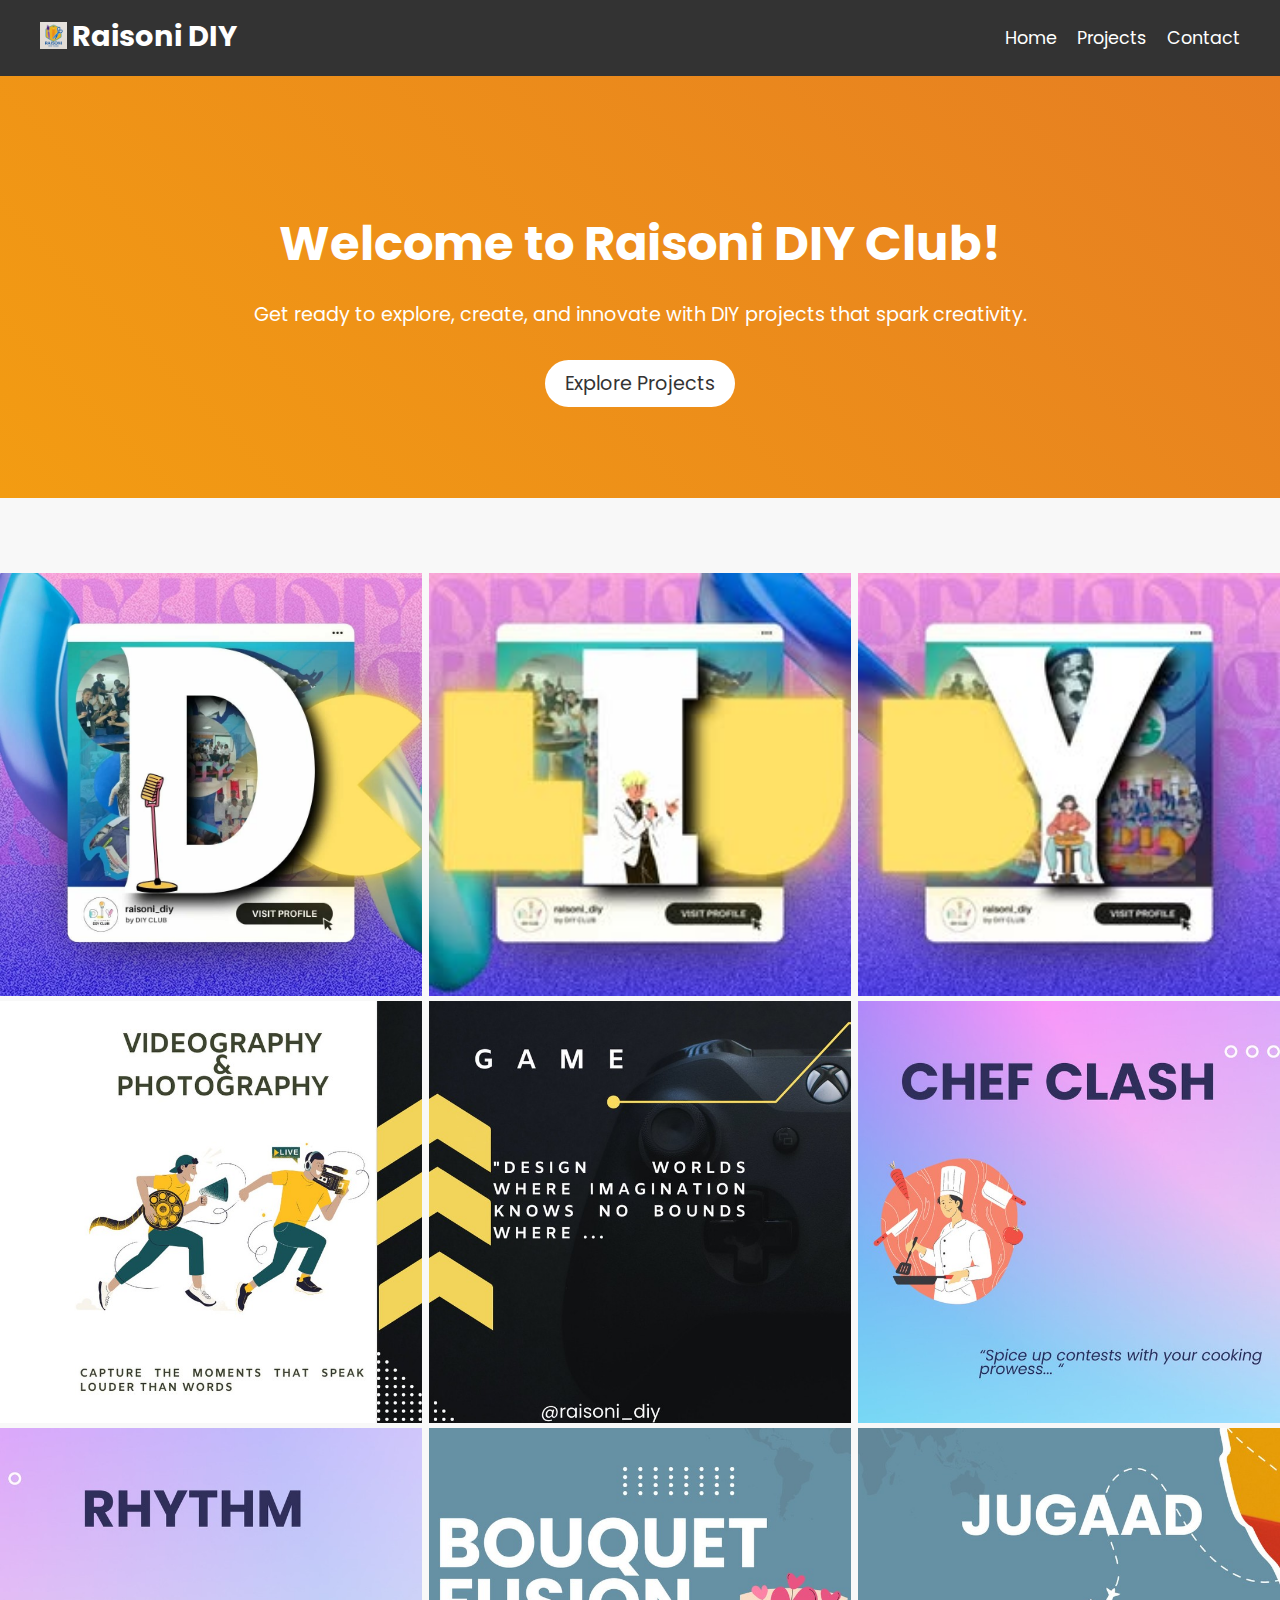
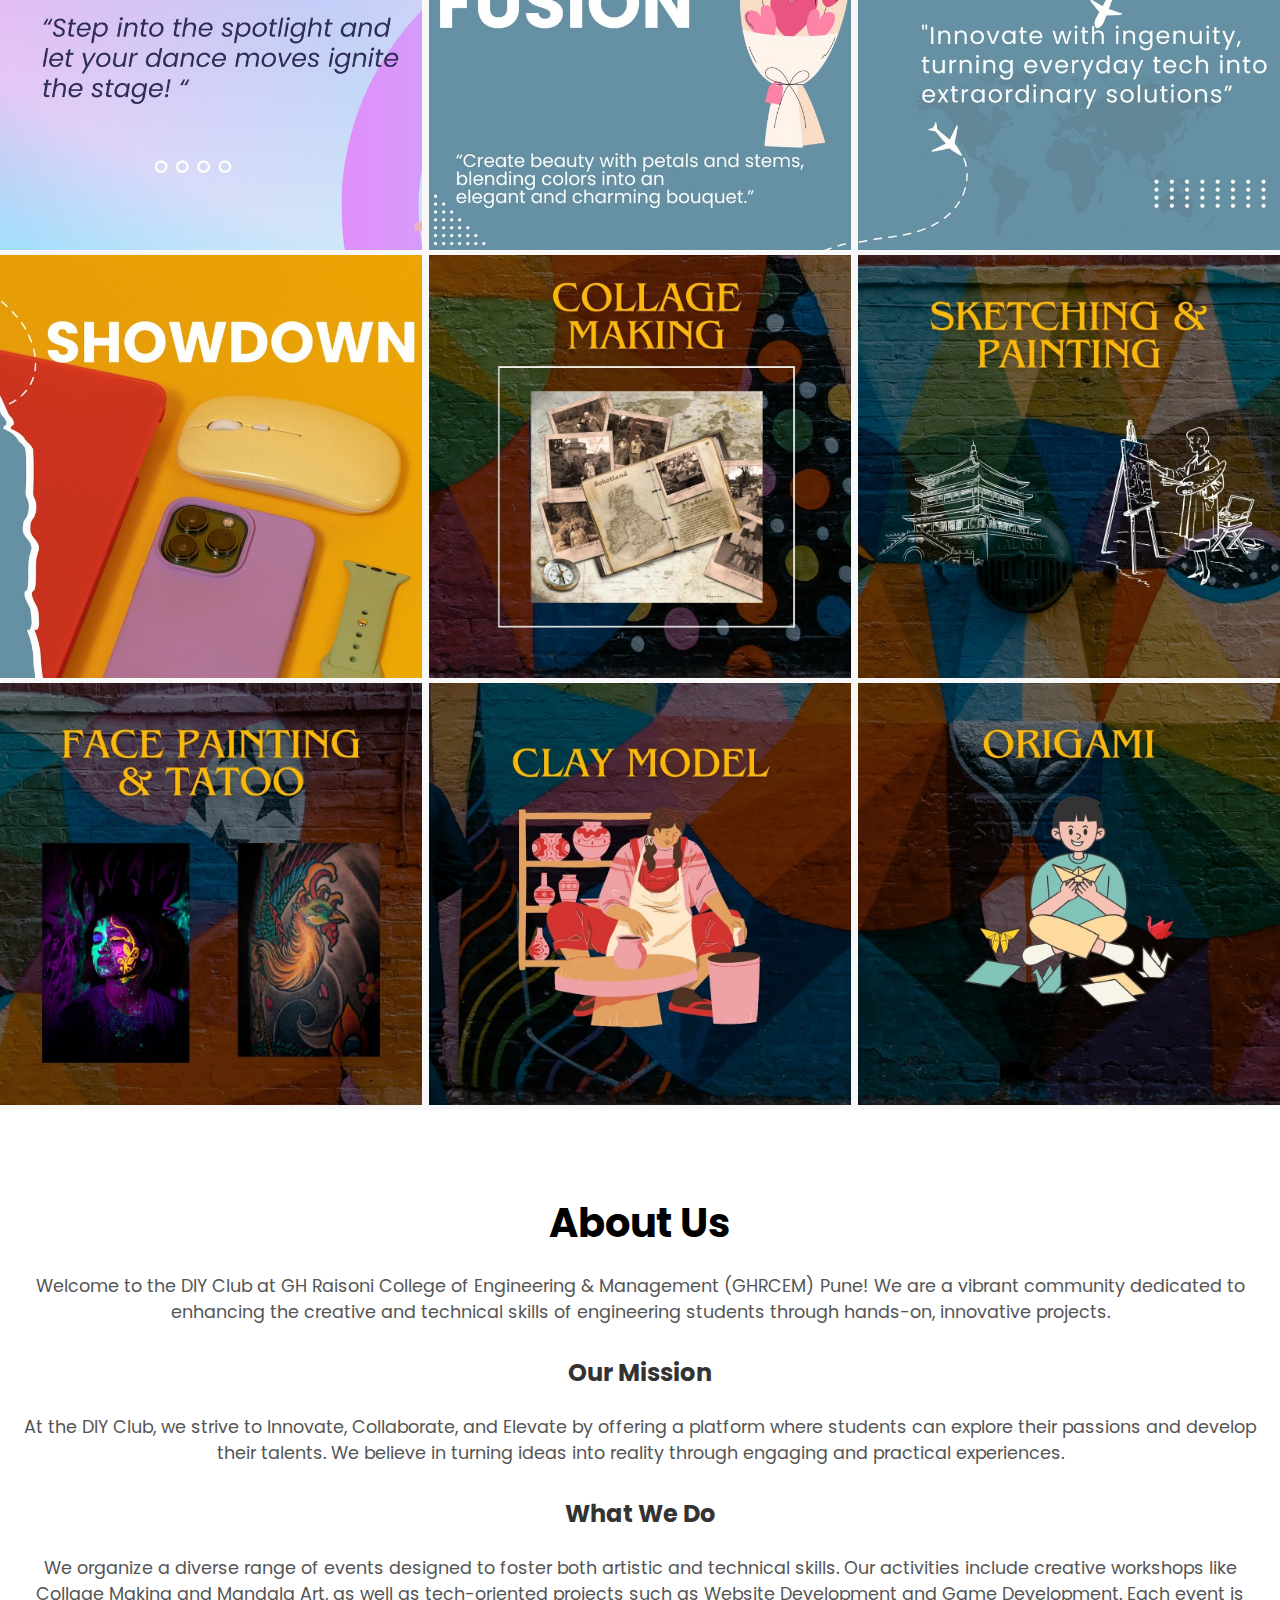
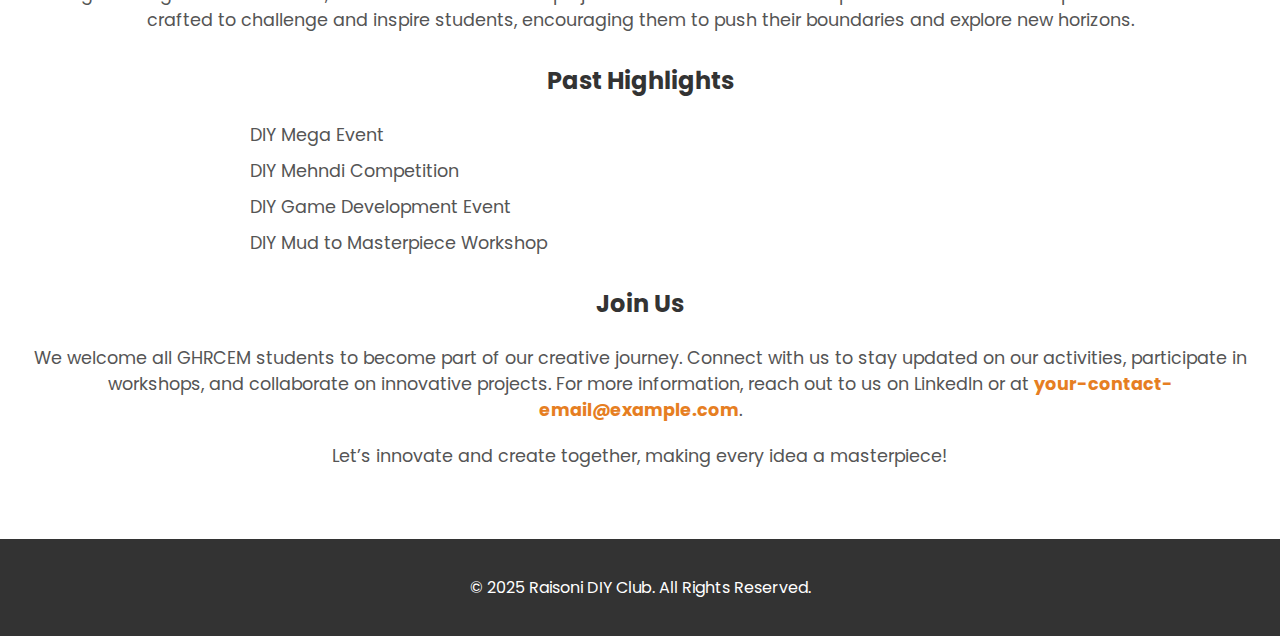
<file: index.html>
<!DOCTYPE html>
<html lang="en">
<head>
    <meta charset="UTF-8">
    <meta name="viewport" content="width=device-width, initial-scale=1.0">
    <meta name="description" content="Welcome to Raisoni DIY Club. Join us for fun and creative DIY projects!">
    <title>Raisoni DIY Club</title>
    <link rel="icon" type="Image/png" href="IMG/Logo.jpg">
    <link rel="stylesheet" href="styles.css">
    <link href="https://fonts.googleapis.com/css2?family=Poppins:wght@300;400;600&display=swap" rel="stylesheet">
</head>
<body>
    <!-- Navigation Bar -->
    <header>
        <nav>
            <div class="logo" style="display: flex;">
                <section style="padding-right: 5px; padding-top: 3px;">
                <img src="IMG/Logo.jpg" width="27px" alt="DIY Club Logo">
                </section>
                Raisoni DIY
            </div>
            <ul>
                <li><a href="index.html">Home</a></li>
                <li><a href="project.html">Projects</a></li>
                <li><a href="contact.html">Contact</a></li>
            </ul>
        </nav>
    </header>

    <!-- Hero Section -->
    <section class="hero">
        <div class="hero-content">
            <h1>Welcome to Raisoni DIY Club!</h1>
            <p>Get ready to explore, create, and innovate with DIY projects that spark creativity.</p>
            <a href="project.html" class="btn">Explore Projects</a>
        </div>
    </section>

    <br>
    <br>
    <br>

    <section>
        <section style="display: flex; justify-content: space-between; padding-bottom: 5px;" >
            <img src="IMG/1.jpg" width="33%" alt="Img1">
            <img src="IMG/2.jpg" width="33%" alt="Img1">
            <img src="IMG/3.jpg" width="33%" alt="Img1">
        </section>
        <section style="display: flex; justify-content: space-between; padding-bottom: 5px;" >
            <img src="IMG/4.jpg" width="33%" alt="Img1">
            <img src="IMG/5.jpg" width="33%" alt="Img1">
            <img src="IMG/6.jpg" width="33%" alt="Img1">
        </section>
        <section style="display: flex; justify-content: space-between; padding-bottom: 5px;" >
            <img src="IMG/7.jpg" width="33%" alt="Img1">
            <img src="IMG/8.jpg" width="33%" alt="Img1">
            <img src="IMG/9.jpg" width="33%" alt="Img1">
        </section>
        <section style="display: flex; justify-content:space-between; padding-bottom: 5px;" >
            <img src="IMG/10.jpg" width="33%" alt="Img1">
            <img src="IMG/17.jpg" width="33%" alt="Img1">
            <img src="IMG/13.jpg" width="33%" alt="Img1">
        </section>
        <section style="display: flex; justify-content: space-between; padding-bottom: 5px;" >
            <img src="IMG/14.jpg" width="33%" alt="Img1">
            <img src="IMG/15.jpg" width="33%" alt="Img1">
            <img src="IMG/16.jpg" width="33%" alt="Img1">
        </section>

    <!-- About Us Section -->
    <section class="about">
        <div class="container">
            <h2>About Us</h2>
            <p>Welcome to the DIY Club at GH Raisoni College of Engineering & Management (GHRCEM) Pune! We are a vibrant community dedicated to enhancing the creative and technical skills of engineering students through hands-on, innovative projects.</p>
            
            <h3>Our Mission</h3>
            <p>At the DIY Club, we strive to Innovate, Collaborate, and Elevate by offering a platform where students can explore their passions and develop their talents. We believe in turning ideas into reality through engaging and practical experiences.</p>
            
            <h3>What We Do</h3>
            <p>We organize a diverse range of events designed to foster both artistic and technical skills. Our activities include creative workshops like Collage Making and Mandala Art, as well as tech-oriented projects such as Website Development and Game Development. Each event is crafted to challenge and inspire students, encouraging them to push their boundaries and explore new horizons.</p>
            
            <h3>Past Highlights</h3>
            <ul>
                <li>DIY Mega Event</li>
                <li>DIY Mehndi Competition</li>
                <li>DIY Game Development Event</li>
                <li>DIY Mud to Masterpiece Workshop</li>
            </ul>
            
            <h3>Join Us</h3>
            <p>We welcome all GHRCEM students to become part of our creative journey. Connect with us to stay updated on our activities, participate in workshops, and collaborate on innovative projects. For more information, reach out to us on LinkedIn or at <a href="mailto:your-contact-email@example.com">your-contact-email@example.com</a>.</p>
            
            <p>Let’s innovate and create together, making every idea a masterpiece!</p>
        </div>
    </section>

    <!-- Footer -->
    <footer>
        <p>&copy; 2025 Raisoni DIY Club. All Rights Reserved.</p>
    </footer>

</body>
</html>
</file>
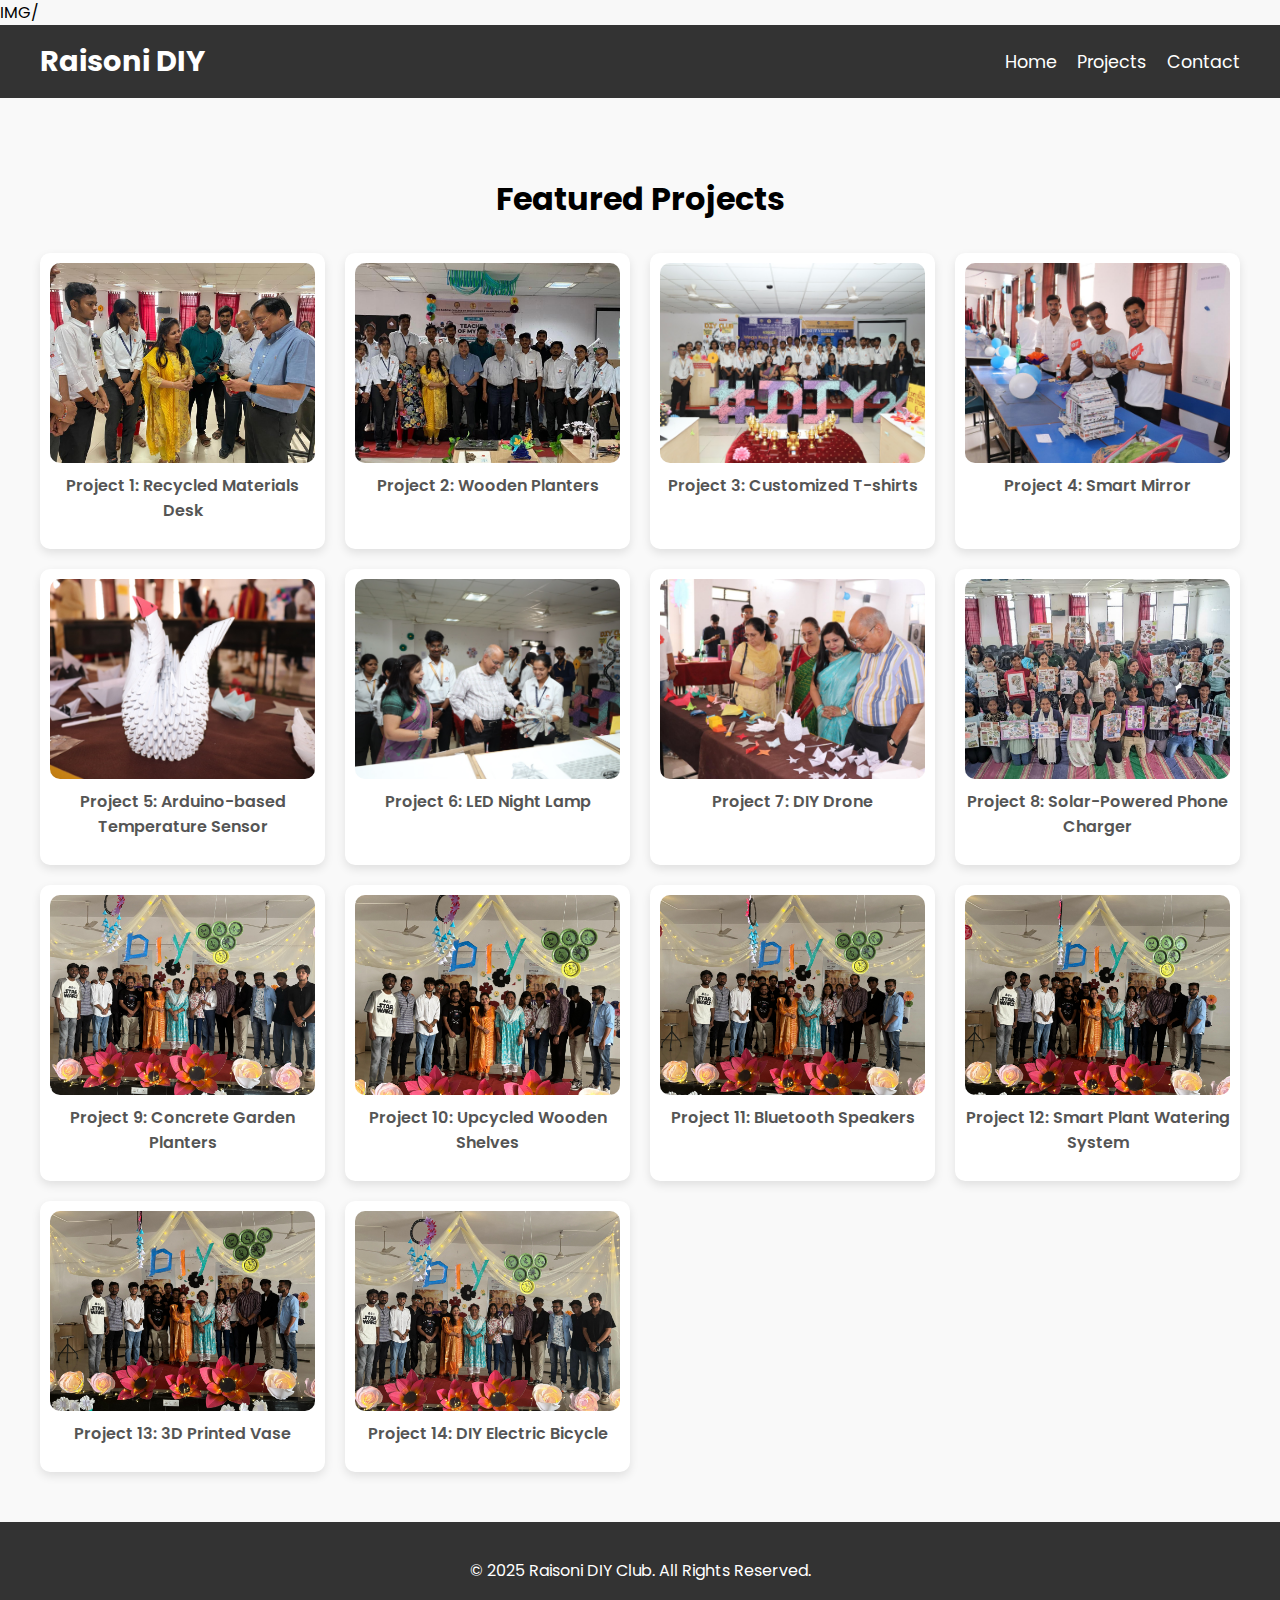
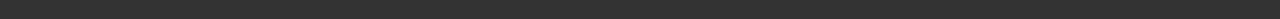
<file: project.html>
IMG/<!DOCTYPE html>
<html lang="en">
<head>
    <meta charset="UTF-8">
    <meta name="viewport" content="width=device-width, initial-scale=1.0">
    <meta name="description" content="Browse DIY projects and get inspired!">
    <title>DIY Projects | Raisoni DIY</title>
    <link rel="icon" type="Image/png" href="IMG/Logo.jpg">
    <link rel="stylesheet" href="styles.css">
    <link href="https://fonts.googleapis.com/css2?family=Poppins:wght@300;400;600&display=swap" rel="stylesheet">
</head>
<body>
    <!-- Navigation Bar -->
    <header>
        <nav>
            <div class="logo">Raisoni DIY</div>
            <ul>
                <li><a href="index.html">Home</a></li>
                <li><a href="project.html">Projects</a></li>
                <li><a href="contact.html">Contact</a></li>
            </ul>
        </nav>
    </header>

    <!-- Projects Section -->
    <section class="projects">
        <div class="container">
            <h2>Featured Projects</h2>

            <!-- Image Grid Section -->
            <div class="image-grid">
                <!-- 14 Images -->
                <div class="image-item">
                    <img src="IMG/IMG-20250409-WA0008.jpg" alt="Project 1">
                    <p>Project 1: Recycled Materials Desk</p>
                </div>
                <div class="image-item">
                    <img src="IMG/IMG-20250409-WA0001.jpg" alt="Project 2">
                    <p>Project 2: Wooden Planters</p>
                </div>
                <div class="image-item">
                    <img src="IMG/IMG-20250409-WA0002.jpg" alt="Project 3">
                    <p>Project 3: Customized T-shirts</p>
                </div>
                <div class="image-item">
                    <img src="IMG/IMG-20250409-WA0003.jpg" alt="Project 4">
                    <p>Project 4: Smart Mirror</p>
                </div>
                <div class="image-item">
                    <img src="IMG/IMG-20250409-WA0004.jpg" alt="Project 5">
                    <p>Project 5: Arduino-based Temperature Sensor</p>
                </div>
                <div class="image-item">
                    <img src="IMG/IMG-20250409-WA0005.jpg" alt="Project 6">
                    <p>Project 6: LED Night Lamp</p>
                </div>
                <div class="image-item">
                    <img src="IMG/IMG-20250409-WA0006.jpg" alt="Project 7">
                    <p>Project 7: DIY Drone</p>
                </div>
                <div class="image-item">
                    <img src="IMG/IMG-20250409-WA0007.jpg" alt="Project 8">
                    <p>Project 8: Solar-Powered Phone Charger</p>
                </div>
                <div class="image-item">
                    <img src="IMG/IMG-20250409-WA0009.jpg" alt="Project 9">
                    <p>Project 9: Concrete Garden Planters</p>
                </div>
                <div class="image-item">
                    <img src="IMG/IMG-20250409-WA0010.jpg" alt="Project 10">
                    <p>Project 10: Upcycled Wooden Shelves</p>
                </div>
                <div class="image-item">
                    <img src="IMG/IMG-20250409-WA0011.jpg" alt="Project 11">
                    <p>Project 11: Bluetooth Speakers</p>
                </div>
                <div class="image-item">
                    <img src="IMG/IMG-20250409-WA0012.jpg" alt="Project 12">
                    <p>Project 12: Smart Plant Watering System</p>
                </div>
                <div class="image-item">
                    <img src="IMG/IMG-20250409-WA0013.jpg" alt="Project 13">
                    <p>Project 13: 3D Printed Vase</p>
                </div>
                <div class="image-item">
                    <img src="IMG/IMG-20250409-WA0014.jpg" alt="Project 14">
                    <p>Project 14: DIY Electric Bicycle</p>
                </div>
            </div>
        </div>
    </section>

    <!-- Footer -->
    <footer>
        <p>&copy; 2025 Raisoni DIY Club. All Rights Reserved.</p>
    </footer>
</body>
</html>
</file>
<file: styles.css>
/* General Styles */
body {
    font-family: 'Poppins', sans-serif;
    margin: 0;
    padding: 0;
    box-sizing: border-box;
    background-color: #f8f8f8;
}

a {
    text-decoration: none;
    color: inherit;
}

ul {
    list-style: none;
    padding: 0;
    margin: 0;
}

/* Header (Navigation Bar) */
header {
    background-color: #333;
    color: white;
    padding: 15px 0;
}

header nav {
    display: flex;
    justify-content: space-between;
    align-items: center;
    max-width: 1200px;
    margin: 0 auto;
    padding: 0 20px;
}

header .logo {
    font-size: 1.8rem;
    font-weight: bold;
}

header ul {
    display: flex;
    gap: 20px;
}

header ul li a {
    color: white;
    font-size: 1.1rem;
    transition: color 0.3s;
}

header ul li a:hover {
    color: #f39c12;
}

/* Hero Section */
.hero {
    background: linear-gradient(45deg, #f39c12, #e67e22);
    color: white;
    text-align: center;
    padding: 100px 20px;
}

.hero h1 {
    font-size: 3rem;
    margin-bottom: 20px;
}

.hero p {
    font-size: 1.2rem;
    margin-bottom: 40px;
}

.hero .btn {
    background-color: #fff;
    color: #333;
    padding: 10px 20px;
    font-size: 1.2rem;
    border-radius: 30px;
    transition: background-color 0.3s;
}

.hero .btn:hover {
    background-color: #e67e22;
    color: white;
}

/* About Section */
.about {
    background-color: #fff;
    padding: 50px 20px;
    text-align: center;
}

.about h2 {
    font-size: 2.5rem;
    margin-bottom: 20px;
}

.about p {
    font-size: 1.1rem;
    margin-bottom: 20px;
    color: #555;
}

.about h3 {
    font-size: 1.5rem;
    margin-top: 30px;
    color: #333;
}

.about ul {
    text-align: left;
    max-width: 800px;
    margin: 20px auto;
    padding-left: 20px;
    color: #555;
}

.about ul li {
    font-size: 1.1rem;
    margin-bottom: 10px;
}

.about a {
    color: #e67e22;
    font-weight: bold;
}

.about a:hover {
    color: #f39c12;
}

/* Projects Section */
.projects {
    padding: 50px 20px;
    background-color: #f9f9f9;
}

.projects h2 {
    text-align: center;
    font-size: 2rem;
    margin-bottom: 30px;
}

.image-grid {
    display: grid;
    grid-template-columns: repeat(4, 1fr);
    gap: 20px;
    margin: 0 auto;
    max-width: 1200px;
}

.image-item {
    background-color: #fff;
    border-radius: 10px;
    overflow: hidden;
    box-shadow: 0 4px 10px rgba(0, 0, 0, 0.1);
    text-align: center;
    padding: 10px;
}

.image-item img {
    width: 100%;
    height: 200px;
    object-fit: cover;
    border-radius: 10px;
}

.image-item p {
    margin-top: 10px;
    font-size: 1rem;
    color: #555;
    font-weight: 600;
}

/* Responsive Design for Projects */
@media screen and (max-width: 768px) {
    .image-grid {
        grid-template-columns: repeat(2, 1fr);
    }
}

@media screen and (max-width: 480px) {
    .image-grid {
        grid-template-columns: 1fr;
    }

    .hero h1 {
        font-size: 2rem;
    }

    .hero p {
        font-size: 1rem;
    }
}

/* Contact Section */
.contact {
    padding: 50px 20px;
    background-color: #fff;
    text-align: center;
}

.contact h2 {
    font-size: 2.5rem;
    margin-bottom: 20px;
}

.contact p {
    font-size: 1.1rem;
    margin-bottom: 20px;
    color: #555;
}

.contact a {
    color: #e67e22;
    font-weight: bold;
}

.contact a:hover {
    color: #f39c12;
}

.social-links {
    display: flex;
    justify-content: center;
    gap: 20px;
    margin-top: 30px;
}

.social-icon {
    display: flex;
    align-items: center;
    background-color: #fff;
    border-radius: 30px;
    padding: 10px 20px;
    border: 2px solid #333;
    color: #333;
    font-weight: bold;
    transition: background-color 0.3s, color 0.3s;
}

.social-icon:hover {
    background-color: #f39c12;
    color: white;
}

.social-icon img {
    width: 30px;
    height: 30px;
    margin-right: 10px;
}

/* Responsive Design for Contact */
@media screen and (max-width: 768px) {
    .social-links {
        flex-direction: column;
        gap: 15px;
    }

    .social-icon {
        font-size: 1.1rem;
        padding: 15px 25px;
    }
}

/* Footer */
footer {
    background-color: #333;
    color: white;
    text-align: center;
    padding: 20px;
    font-size: 1rem;
}
</file>
